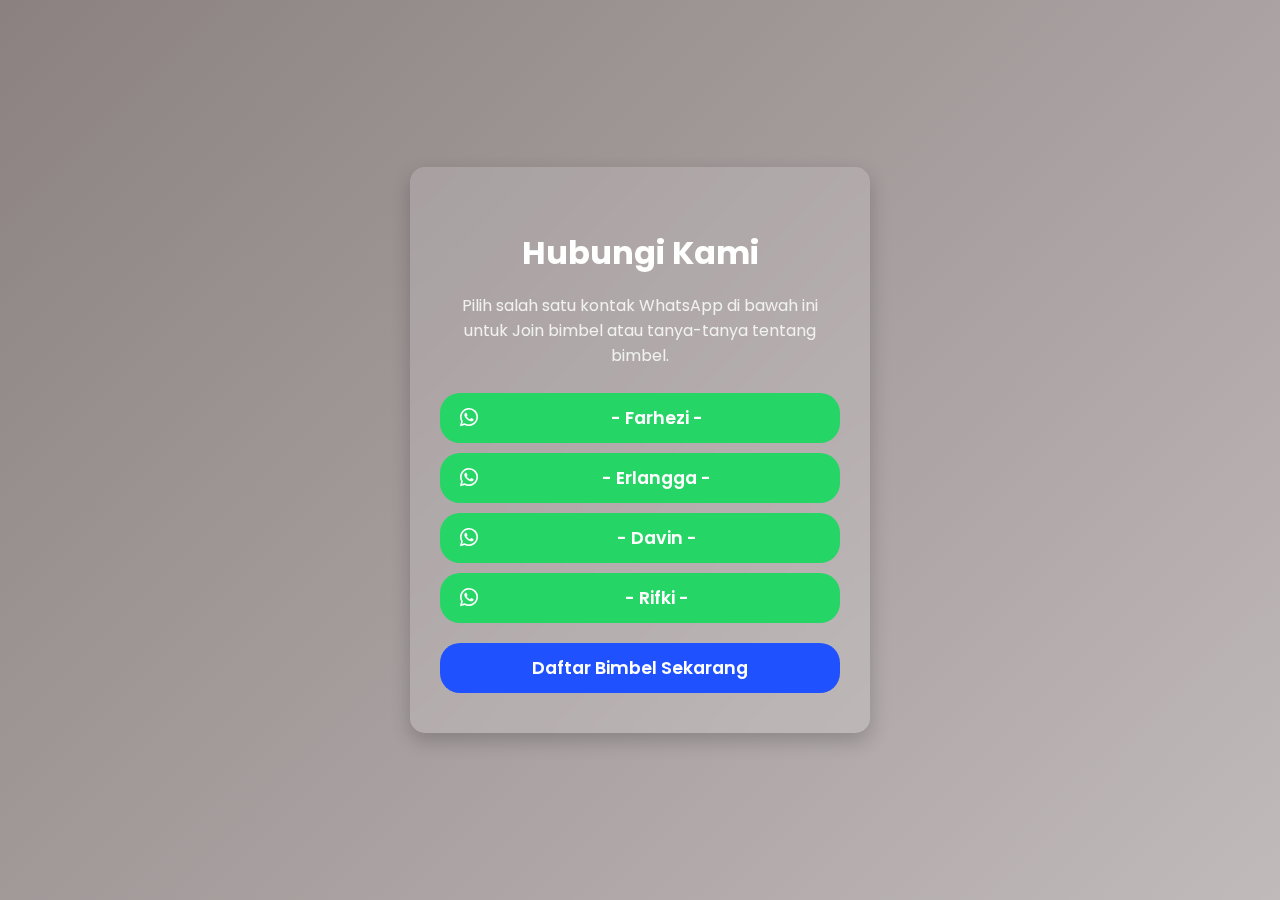
<file: landingpage.html>
<!DOCTYPE html>
<html lang="id">
<head>
  <meta charset="UTF-8">
  <meta name="viewport" content="width=device-width, initial-scale=1.0">
  <title>Hubungi Kami</title>
  <!-- Google Fonts -->
  <link href="https://fonts.googleapis.com/css2?family=Poppins:wght@400;600&display=swap" rel="stylesheet">
  <!-- Font Awesome untuk icon WhatsApp -->
  <link rel="stylesheet" href="https://cdnjs.cloudflare.com/ajax/libs/font-awesome/6.4.0/css/all.min.css">
  <style>
    body {
      margin: 0;
      font-family: 'Poppins', sans-serif;
      background: linear-gradient(135deg, #8b8181, #c1baba);
      display: flex;
      justify-content: center;
      align-items: center;
      min-height: 100vh;
    }

    .container {
      background: rgba(255, 255, 255, 0.15);
      backdrop-filter: blur(10px);
      border-radius: 15px;
      padding: 40px 30px;
      text-align: center;
      box-shadow: 0 8px 20px rgba(0, 0, 0, 0.2);
      max-width: 400px;
      width: 90%;
    }

    h1 {
      color: #fff;
      font-size: 2rem;
      margin-bottom: 15px;
    }

    p {
      color: #f1f1f1;
      font-size: 1rem;
      margin-bottom: 25px;
    }

    .btn {
      display: flex;
      align-items: center;
      justify-content: flex-start; /* Biar icon di kiri */
      gap: 15px;
      background: #25d566;
      color: white;
      font-size: 1.1rem;
      font-weight: 600;
      padding: 12px 20px;
      border-radius: 20px;
      margin: 10px 0;
      text-decoration: none;
      transition: all 0.3s ease;
    }

    .btn span {
      flex: 1;
      text-align: center; /* Nama admin tetap rata tengah */
    }

    .btn i {
      font-size: 1.3rem;
    }

    .btn:hover {
      background: #1ebf56;
      transform: translateY(-3px);
      box-shadow: 0 6px 15px rgba(0,0,0,0.2);
    }

    /* Tombol Daftar khusus: Hijau terang, responsif */
    .btn-daftar {
      display: block;  /* Full width untuk tombol daftar */
      background: #1f51ff;  /* Hijau terang */
      color: white;
      font-size: 1.1rem;
      font-weight: 600;
      padding: 12px 20px;
      border-radius: 20px;
      margin: 20px 0 0 0;  /* Margin atas lebih besar untuk spacing */
      text-decoration: none;
      text-align: center;
      transition: all 0.3s ease;
    }

    .btn-daftar:hover {
      background: #00008b;  /* Hijau lebih gelap saat hover */
      transform: translateY(-3px);
      box-shadow: 0 6px 15px rgba(0,0,0,0.2);
    }

    @media (max-width: 500px) {
      h1 {
        font-size: 1.6rem;
      }
      p {
        font-size: 0.9rem;
      }
      .btn, .btn-daftar {
        font-size: 1rem;
        padding: 10px 15px;
      }
    }
  </style>
</head>
<body>

  <div class="container">
    <h1>Hubungi Kami</h1>
    <p>Pilih salah satu kontak WhatsApp di bawah ini untuk Join bimbel atau tanya-tanya tentang bimbel.</p>

    <!-- Ganti link WhatsApp dengan nomor admin masing-masing -->
    <a href="https://wa.me/6287773718062" class="btn" target="_blank">
      <i class="fab fa-whatsapp"></i> <span>- Farhezi -</span>
    </a>
    <a href="https://wa.me/6282128400899" class="btn" target="_blank">
      <i class="fab fa-whatsapp"></i> <span>- Erlangga -</span>
    </a>
    <a href="https://wa.me/6283820700932" class="btn" target="_blank">
      <i class="fab fa-whatsapp"></i> <span>- Davin -</span>
    </a>
    <a href="https://wa.me/6283180077331" class="btn" target="_blank">
      <i class="fab fa-whatsapp"></i> <span>- Rifki -</span>
    </a>

    <!-- Tombol Daftar -->
    <a href="https://docs.google.com/forms/d/e/1FAIpQLSfBD_yWKSe-uOmf9Hvlv5wP5GAK-EQD0cF-Xoxy72QmyqWZLA/viewform?usp=publish-editor" class="btn-daftar" target="_blank">
      Daftar Bimbel Sekarang
    </a>
  </div>

</body>
</html>
</file>
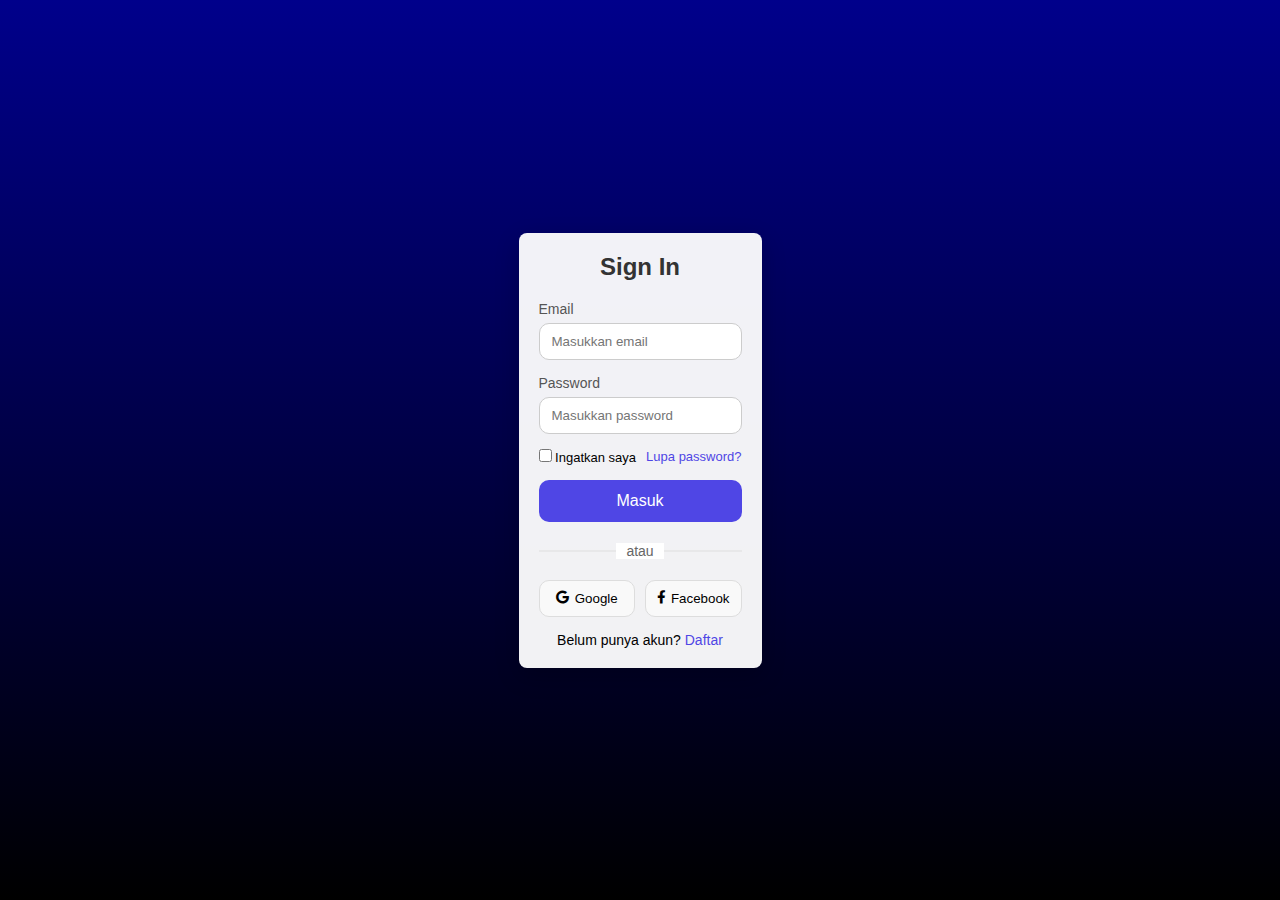
<file: sign in.html>
<!DOCTYPE html>
<html lang="id">
<head>
  <meta charset="UTF-8" />
  <meta name="viewport" content="width=device-width, initial-scale=1.0" />
  <title>Sign In - Bimbel Pintar</title>
  <link rel="stylesheet" href="sign in.css" />  <!-- Pastikan file CSS Anda ada -->
  <!-- Tambah Font Awesome untuk ikon logo -->
  <link rel="stylesheet" href="https://cdnjs.cloudflare.com/ajax/libs/font-awesome/6.0.0/css/all.min.css">
  <style>
    /* Background gradien biru tua ke hitam */
    body {
      background: linear-gradient(to bottom, #00008B 0%, #000000 100%);
      margin: 0;
      padding: 0;
      font-family: Arial, sans-serif;
      color: white;  /* Agar teks terlihat di background gelap */
    }
    /* Tambahan styling untuk ajakan bimbel */
    .bimbel-cta {
      text-align: center;
      margin-bottom: 20px;
      padding: 20px;
      background-color: rgba(240, 248, 255, 0.9);  /* Semi-transparan agar kontras dengan background */
      border-radius: 8px;
      color: black;  /* Teks hitam untuk kontras */
    }
    .bimbel-cta h1 { color: #4CAF50; }
    .bimbel-cta p { font-size: 16px; }
    .btn-bimbel {
      background-color: #4CAF50;
      color: white;
      padding: 10px 20px;
      text-decoration: none;
      border-radius: 5px;
      display: inline-block;
      margin-top: 10px;
    }
    .btn-bimbel:hover { background-color: #45a049; }
    /* Styling untuk form-box agar kontras */
    .form-box {
      background-color: rgba(255, 255, 255, 0.95);  /* Semi-transparan putih */
      padding: 20px;
      border-radius: 8px;
      color: black;  /* Teks hitam di dalam form */
    }
  </style>
</head>
<body>
    <div class="form-box">
      <h2>Sign In</h2>
      <form id="loginForm">
        <!-- Email -->
        <div class="input-group">
          <label for="email">Email</label>
          <input type="email" id="email" name="email" placeholder="Masukkan email" required />
        </div>

        <!-- Password -->
        <div class="input-group">
          <label for="password">Password</label>
          <input type="password" id="password" name="password" placeholder="Masukkan password" required />
        </div>

        <!-- Remember + Forgot -->
        <div class="options">
          <label>
            <input type="checkbox" id="remember" /> Ingatkan saya
          </label>
          <a href="#">Lupa password?</a>
        </div>

        <!-- Button -->
        <button type="submit" class="btn">Masuk</button>
      </form>

      <!-- Divider -->
      <div class="divider">
        <span>atau</span>
      </div>

      <!-- Social Buttons -->
      <div class="social-login">
        <button class="google">
          <i class="fab fa-google"></i>  <!-- Ikon Font Awesome untuk Google -->
          Google
        </button>
        <button class="facebook">
          <i class="fab fa-facebook-f"></i>  <!-- Ikon Font Awesome untuk Facebook -->
          Facebook
        </button>
      </div>

      <p class="signup">
        Belum punya akun? <a href="https://docs.google.com/forms/d/e/1FAIpQLSfBD_yWKSe-uOmf9Hvlv5wP5GAK-EQD0cF-Xoxy72QmyqWZLA/viewform?usp=publish-editor" target="_blank">Daftar</a>
      </p>
    </div>
  </div>
  <script src="sign in.js"></script>  <!-- Pastikan file JS Anda ada -->
</body>
</html>
</file>
<file: sign in.css>
/* Reset */
* {
  margin: 0;
  padding: 0;
  box-sizing: border-box;
  font-family: "Poppins", sans-serif;
}

body {
  min-height: 100vh;
  display: flex;
  align-items: center;
  justify-content: center;
  background: linear-gradient(135deg, #8d8d92, #c1bfc3);
}

.container {
  width: 100%;
  max-width: 400px;
  padding: 20px;
}

.form-box {
  background: #fff;
  padding: 30px;
  border-radius: 16px;
  box-shadow: 0 8px 25px rgba(0, 0, 0, 0.2);
}

.form-box h2 {
  text-align: center;
  margin-bottom: 20px;
  color: #333;
}

.input-group {
  margin-bottom: 15px;
}

.input-group label {
  display: block;
  font-size: 14px;
  margin-bottom: 6px;
  color: #555;
}

.input-group input {
  width: 100%;
  padding: 10px 12px;
  border: 1px solid #ccc;
  border-radius: 10px;
  transition: 0.2s;
}

.input-group input:focus {
  border-color: #4f46e5;
  outline: none;
  box-shadow: 0 0 4px rgba(79, 70, 229, 0.4);
}

.options {
  display: flex;
  justify-content: space-between;
  align-items: center;
  font-size: 13px;
  margin-bottom: 15px;
}

.options a {
  text-decoration: none;
  color: #4f46e5;
}

.btn {
  width: 100%;
  padding: 12px;
  background: #4f46e5;
  color: #fff;
  font-size: 16px;
  border: none;
  border-radius: 10px;
  cursor: pointer;
  transition: 0.3s;
}

.btn:hover {
  background: #3730a3;
}

.divider {
  text-align: center;
  margin: 20px 0;
  position: relative;
}

.divider span {
  background: #fff;
  padding: 0 10px;
  color: #666;
  font-size: 14px;
  position: relative;
  z-index: 1;
}

.divider::before {
  content: "";
  position: absolute;
  top: 50%;
  left: 0;
  width: 100%;
  height: 1px;
  background: #ddd;
  transform: translateY(-50%);
}

.social-login {
  display: flex;
  gap: 10px;
}

.social-login button {
  flex: 1;
  display: flex;
  align-items: center;
  justify-content: center;
  gap: 6px;
  padding: 10px;
  border: 1px solid #ddd;
  border-radius: 10px;
  cursor: pointer;
  background: #f9f9f9;
  transition: 0.3s;
}

.social-login button:hover {
  background: #f1f1f1;
}

.social-login img {
  width: 18px;
  height: 18px;
}

.signup {
  text-align: center;
  margin-top: 15px;
  font-size: 14px;
}

.signup a {
  color: #4f46e5;
  text-decoration: none;
  font-weight: 500;
}
</file>
